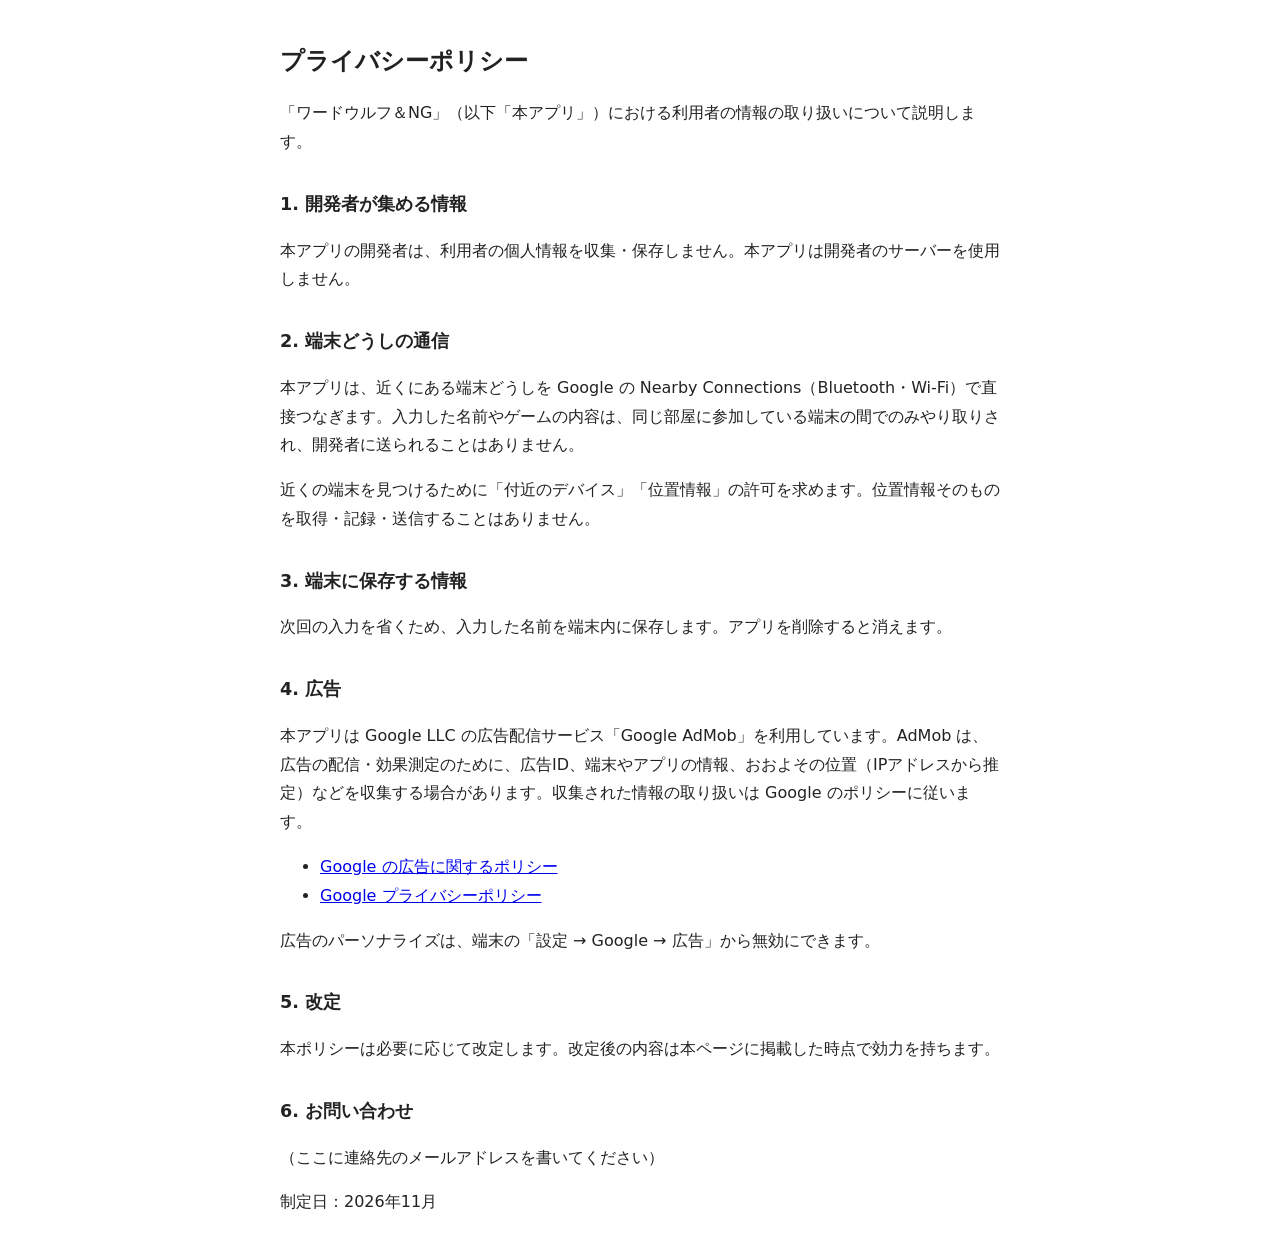
<file: docs/privacy.html>
<!DOCTYPE html>
<html lang="ja">
<head>
<meta charset="utf-8">
<meta name="viewport" content="width=device-width, initial-scale=1">
<title>プライバシーポリシー｜ワードウルフ＆NG</title>
<style>
  body { font-family: system-ui, sans-serif; max-width: 720px; margin: 40px auto; padding: 0 20px; line-height: 1.8; color: #222; }
  h1 { font-size: 1.5rem; } h2 { font-size: 1.1rem; margin-top: 2rem; }
</style>
</head>
<body>
<h1>プライバシーポリシー</h1>
<p>「ワードウルフ＆NG」（以下「本アプリ」）における利用者の情報の取り扱いについて説明します。</p>

<h2>1. 開発者が集める情報</h2>
<p>本アプリの開発者は、利用者の個人情報を収集・保存しません。本アプリは開発者のサーバーを使用しません。</p>

<h2>2. 端末どうしの通信</h2>
<p>本アプリは、近くにある端末どうしを Google の Nearby Connections（Bluetooth・Wi-Fi）で直接つなぎます。入力した名前やゲームの内容は、同じ部屋に参加している端末の間でのみやり取りされ、開発者に送られることはありません。</p>
<p>近くの端末を見つけるために「付近のデバイス」「位置情報」の許可を求めます。位置情報そのものを取得・記録・送信することはありません。</p>

<h2>3. 端末に保存する情報</h2>
<p>次回の入力を省くため、入力した名前を端末内に保存します。アプリを削除すると消えます。</p>

<h2>4. 広告</h2>
<p>本アプリは Google LLC の広告配信サービス「Google AdMob」を利用しています。AdMob は、広告の配信・効果測定のために、広告ID、端末やアプリの情報、おおよその位置（IPアドレスから推定）などを収集する場合があります。収集された情報の取り扱いは Google のポリシーに従います。</p>
<ul>
  <li><a href="https://policies.google.com/technologies/ads?hl=ja">Google の広告に関するポリシー</a></li>
  <li><a href="https://policies.google.com/privacy?hl=ja">Google プライバシーポリシー</a></li>
</ul>
<p>広告のパーソナライズは、端末の「設定 → Google → 広告」から無効にできます。</p>

<h2>5. 改定</h2>
<p>本ポリシーは必要に応じて改定します。改定後の内容は本ページに掲載した時点で効力を持ちます。</p>

<h2>6. お問い合わせ</h2>
<p>（ここに連絡先のメールアドレスを書いてください）</p>

<p>制定日：2026年11月</p>
</body>
</html>
</file>
